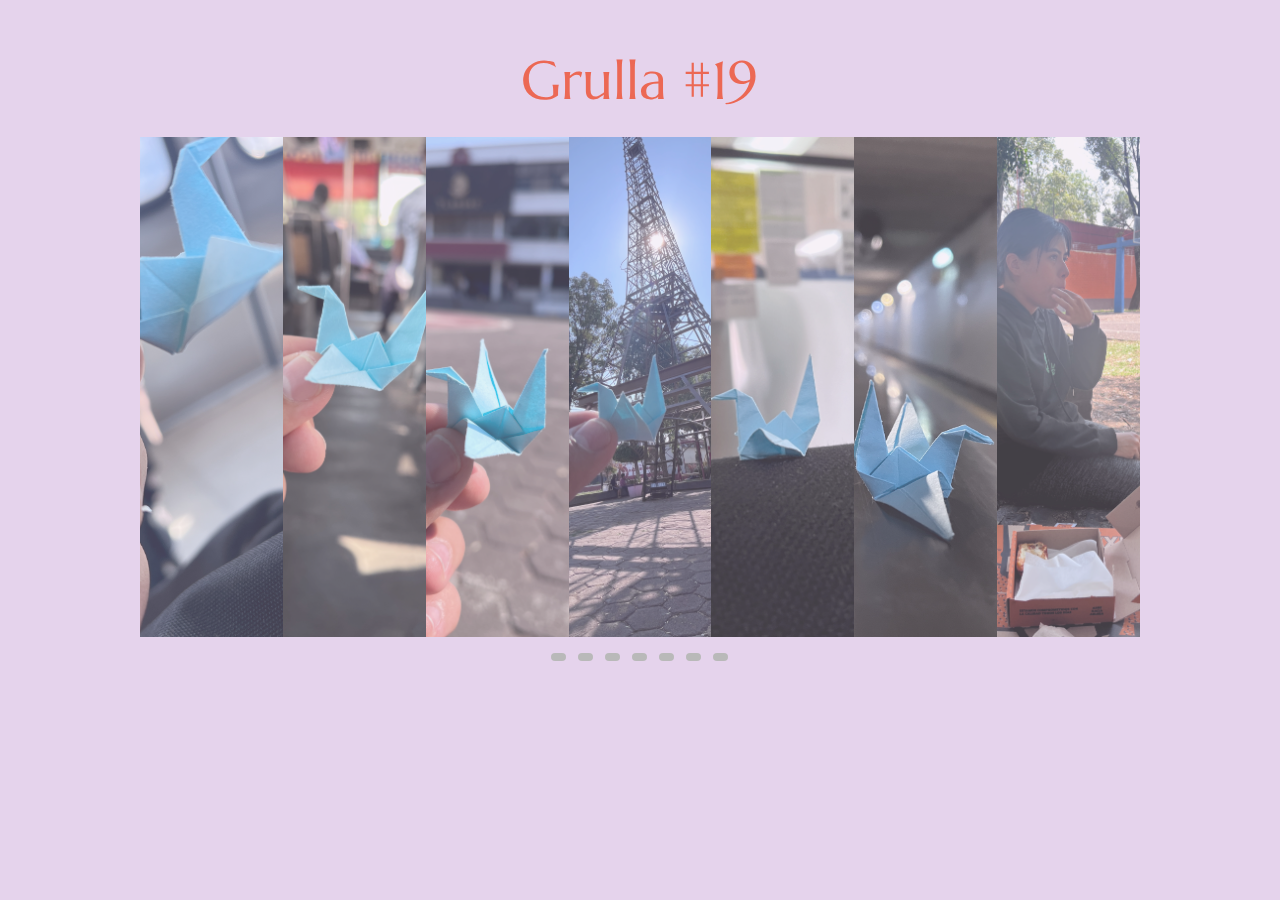
<file: grulla-19.html>
<!DOCTYPE html>
<html lang="en">
  <head>
    <meta charset="UTF-8" />
    <meta name="viewport" content="width=device-width, initial-scale=1.0" />
    <link
      href="https://cdn.jsdelivr.net/npm/bootstrap@5.3.3/dist/css/bootstrap.min.css"
      rel="stylesheet"
      integrity="sha384-QWTKZyjpPEjISv5WaRU9OFeRpok6YctnYmDr5pNlyT2bRjXh0JMhjY6hW+ALEwIH"
      crossorigin="anonymous"
    />
    <link rel="stylesheet" href="grulla.css" />
    <title>Grulla #19</title>
  </head>
  <body style="background: #d2b4de96">
    <div class="grulla">
      <svg
        version="1.1"
        id="Layer_2"
        xmlns="http://www.w3.org/2000/svg"
        xmlns:xlink="http://www.w3.org/1999/xlink"
        x="0px"
        y="0px"
        width="152.824px"
        height="98.723px"
        viewBox="0 0 152.824 98.723"
        enable-background="new 0 0 152.824 98.723"
        xml:space="preserve"
      >
        <path
          id="pulledtail"
          fill="#C3E6F9"
          stroke="#000000"
          d="M11.814,2.294 45.314,75.294 74.314,64.294"
        >
          <animate
            dur="1.4s"
            repeatCount="indefinite"
            attributeName="d"
            values="
	M11.814,2.294 45.314,75.294 74.314,64.294Z;
	M2.064,16.044 45.314,75.294 74.314,64.294Z;	
	M11.814,2.294 45.314,75.294 74.314,64.294Z;"
          />
        </path>
        <path
          id="body"
          fill="#C3E6F9"
          stroke="#000000"
          d="M74.314,29.794 109.814,68.794 45.314,75.294Z"
        />
        <path
          id="beak"
          fill="#C3E6F9"
          stroke="#000000"
          d="M135.314,14.294 140.814,26.794 128.314,17.794Z"
        >
          <animate
            dur="1.4s"
            repeatCount="indefinite"
            attributeName="d"
            values="
	M135.314,14.294 140.814,26.794 128.314,17.794Z;
	M149.865,27.685 152.038,41.168 142.209,29.308Z;	
	M135.314,14.294 140.814,26.794 128.314,17.794Z;"
          />
        </path>
        <path
          id="neck"
          fill="#C3E6F9"
          stroke="#000000"
          d="M128.064,13.794 135.939,13.794 109.814,68.794 66.601,73.149Z"
        >
          <animate
            dur="1.4s"
            repeatCount="indefinite"
            attributeName="d"
            values="
	M128.064,13.794 135.939,13.794 109.814,68.794 66.601,73.149Z;
	M142.064,26.794 149.939,26.794 109.814,68.794 66.601,73.149Z;	
	M128.064,13.794 135.939,13.794 109.814,68.794 66.601,73.149Z;"
          />
        </path>
        <path
          id="flappywing"
          fill="#C3E6F9"
          stroke="#000000"
          d="M41.314,62.794 98.814,31.794 129.814,97.794Z"
        >
          <animate
            dur="1.4s"
            repeatCount="indefinite"
            attributeName="d"
            values="
	M41.314,62.794 98.814,31.794 129.814,97.794Z;
	M41.314,62.794 98.814,47.544 110.814,26.794Z;
	M41.314,62.794 98.814,31.794 129.814,97.794Z;"
          />
          <animate
            dur="1.4s"
            repeatCount="indefinite"
            attributeName="fill"
            values="
	#C3E6F9;
	#C3E6F9;
	#C3E6F9;
	#FFFFFF;
	#444444;
	#FFFFFF;
	#C3E6F9;
	#C3E6F9;
	#C3E6F9;"
          />
        </path>
      </svg>
    </div>

    <div class="row">
      <div class="col-xs-1 col-sm-1 col-md-1 col-lg-1"></div>
      <div
        class="col-xs-10 col-sm-10 col-md-10 col-lg-10 mt-5 d-flex flex-column justify-content-center align-items-center"
      >
        <div class="title-gal">
          <h3>Grulla #19</h3>
        </div>
        <div class="sectionimg mt-3">
          <div id="img1">
            <p>
              Nuestra historia comienza con la grulla #19, que se encontraba en
              un viaje legendario para encontrar a la mujer más hermosa que
              existe en todos los universos posibles. Comenzó su travesía en el
              planeta Tierra, donde su radar marcaba una gran intensidad de
              hermosura. Así que decidió adentrarse en la vida cotidiana,
              empezando por el famosísimo metro de la CDMX.
            </p>
          </div>
          <div id="img2">
            <p>
              Siguiendo su camino, se dispuso a viajar en un transporte
              rudimentario llamado microbús. Mientras el microbús seguía su
              camino, la grulla pensaba en cómo sería esa mujer hermosa que
              tanto anhelaba encontrar: si acaso tenía pecas, unos ojos
              hermosos, un aroma tan peculiar que enamoraría a cualquier
              persona. De repente, la grulla se dio cuenta de que tenía que
              bajar del microbús. Tanto pensar en ella hizo que llegara a...
            </p>
          </div>
          <div id="img3">
            <p>
              La grulla ahora se encontraba en la delegación de Tláhuac, ya que,
              haciendo unas investigaciones, encontró que podía obtener
              información sobre esa chica en la delegación. Se dispuso a
              investigar, pasaron las horas y no pudo encontrar mucha
              información sobre la chica que buscaba. Así que se dispuso a volar
              sin rumbo fijo...
            </p>
          </div>
          <div id="img4">
            <p>
              Voló tanto que llegó a París, o al menos esa fue la impresión que
              el mundo le dio. Tomó un descanso y, mientras admiraba la belleza
              de la Torre Eiffel, de nuevo se puso a pensar en la chica que
              buscaba. Según su radar (que le proporcionaba otros datos), ella
              era única, muy dulce y con una sonrisa increíblemente hermosa. De
              nuevo emprendió su viaje porque no podía contener las ansias de
              poder encontrarla.
            </p>
          </div>
          <div id="img5">
            <p>
              La grulla se encontraba tan desorientada de todo lo que había
              pasado que llegó a una escuela pensando que ahí estaría, pero no
              fue así. Harto de que su radar no le daba las indicaciones
              correctas, se dejó llevar por lo que sentía, así que emprendió su
              viaje de nuevo, pero esta vez siguiendo sus emociones...
            </p>
          </div>
          <div id="img6">
            <p>
              Esta vez, la grulla se encontraba en el famosísimo metro de la
              CDMX. Ya se había cansado de volar, así que decidió ser llevada
              por las bandas transportadoras. Estando ahí, se puso a pensar de
              nuevo si en verdad existía esa chica tan hermosa, pero decidido a
              encontrarla...
            </p>
          </div>
          <div id="img7">
            <p>
              Al final de su largo viaje, pudo encontrarla: a esa chica hermosa,
              con unos ojos tan bonitos que podías ver el universo en ellos, una
              sonrisa tan encantadora que solo con verla te alegra el día, una
              risa tan sutil y una voz, una voz dulce. La grulla #19 encontró a
              la chica que tanto había buscado y se quedó ahí, con la chica más
              hermosa del universo.
            </p>
          </div>
        </div>

        <div class="indicadores">
          <div class="indica indicadorImg1" style="width: 15px"></div>
          <div class="indica indicadorImg2" style="width: 15px"></div>
          <div class="indica indicadorImg3" style="width: 15px"></div>
          <div class="indica indicadorImg4" style="width: 15px"></div>
          <div class="indica indicadorImg5" style="width: 15px"></div>
          <div class="indica indicadorImg6" style="width: 15px"></div>
          <div class="indica indicadorImg7" style="width: 15px"></div>
        </div>
      </div>
      <div class="col-xs-1 col-sm-1 col-md-1 col-lg-1"></div>
    </div>

    <script
      src="https://cdn.jsdelivr.net/npm/bootstrap@5.3.3/dist/js/bootstrap.bundle.min.js"
      integrity="sha384-YvpcrYf0tY3lHB60NNkmXc5s9fDVZLESaAA55NDzOxhy9GkcIdslK1eN7N6jIeHz"
      crossorigin="anonymous"
    ></script>
    <script
      src="https://code.jquery.com/jquery-3.7.1.min.js"
      integrity="sha256-/JqT3SQfawRcv/BIHPThkBvs0OEvtFFmqPF/lYI/Cxo="
      crossorigin="anonymous"
    ></script>
    <script src="grulla.js
    "></script>
  </body>
</html>
</file>
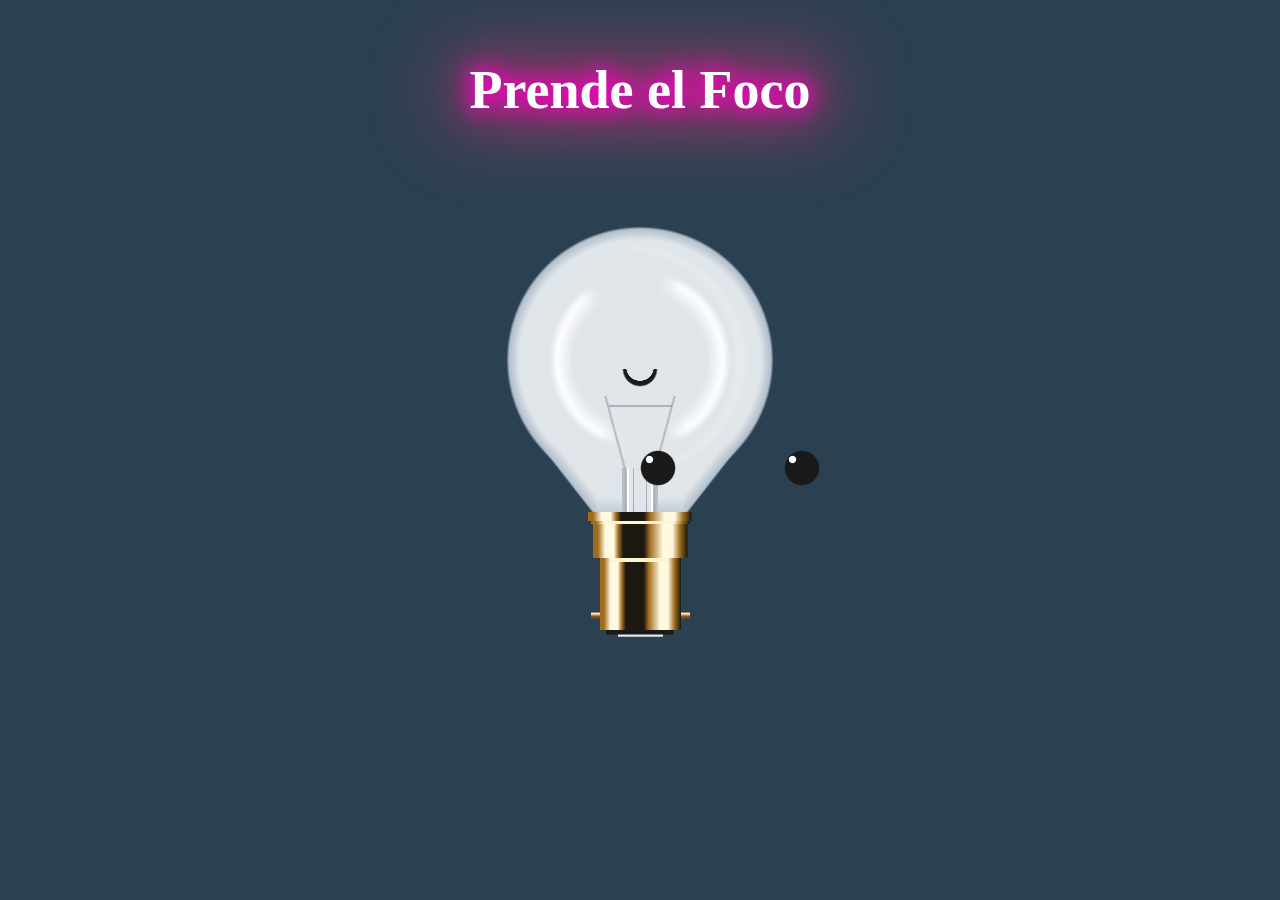
<file: luz/luz.html>
<!DOCTYPE html>
<html lang="en">
<head>
    <meta charset="UTF-8">
    <meta name="viewport" content="width=device-width, initial-scale=1.0">
    <link rel="stylesheet" href="luz.css">
    <title>Luz</title>
</head>
<body>
    <h1 class="neon" data-text="Prende el Foco">Prende el Foco</h1>
</body>
</html>
</file>
<file: grulla.css>
@import url('https://fonts.googleapis.com/css2?family=Marcellus&display=swap');

* {
    margin: 0;
    padding: 0;
    overflow-y: hidden;
    overflow-X: hidden;
}

/* -------------------------------------------------Galeria----------------------------------- */

.title-gal h3 {

    text-align: left;
    font-family: "Marcellus", serif;
    font-size: 54px;
    color: #EC6854;
}

.sectionimg {
    display: flex;
    width: 1000px;
    height: 500px;
    background-color: transparent;
}

.sectionimg #img1 {
    background: url('img/uno.JPG');

}

.sectionimg #img2 {
    background: url('img/dos.JPG');
}

.sectionimg #img3 {
    background: url('img/tres.JPG');
}

.sectionimg #img4 {
    background: url('img/cuatro.JPG');
}

.sectionimg #img5 {
    background: url('img/cinco.JPG');
}

.sectionimg #img6 {
    background: url('img/seis.JPG');
}

.sectionimg #img7 {
    background: url('img/siete.JPG');
}

.sectionimg #img1,
.sectionimg #img2,
.sectionimg #img3,
.sectionimg #img4,
.sectionimg #img5,
.sectionimg #img6,
.sectionimg #img7 {
    width: 0px;
    flex-grow: 1;
    object-fit: cover;
    opacity: .7;
    transition: .5s ease;
    background-position: center;
    background-size: cover;
    background-repeat: no-repeat;
    display: flex;
    justify-content: center;
    align-items: center;
}

.sectionimg #img1 p,
.sectionimg #img2 p,
.sectionimg #img3 p,
.sectionimg #img4 p,
.sectionimg #img5 p,
.sectionimg #img6 p,
.sectionimg #img7 p {
    color: white;
    text-align: center;
    font-size: 20px;
    font-family: "Marcellus", serif;
    display: none
}

.sectionimg #img1:hover,
.sectionimg #img2:hover,
.sectionimg #img3:hover,
.sectionimg #img4:hover,
.sectionimg #img5:hover,
.sectionimg #img6:hover,
.sectionimg #img7:hover {
    width: 300px;
    opacity: 1;
    filter: contrast(120%);
    margin: 10px;
    box-shadow: 0px 12px 20px #0000004D;

}

.sectionimg #img1:hover p,
.sectionimg #img2:hover p,
.sectionimg #img3:hover p,
.sectionimg #img4:hover p,
.sectionimg #img5:hover p,
.sectionimg #img6:hover p,
.sectionimg #img7:hover p {
    display: block;
    animation: mostrar .5s ease-in-out;
    background: #00000073;

}

.hov p {
    display: none;
    animation: mostrar 0.5s forwards;
}

@keyframes mostrar {
    to {
        background: #00000073;
        opacity: 1;
    }

    from {
        background: transparent;
        opacity: .5;
    }
}

.hov {
    width: 300px !important;
    opacity: 1 !important;
    filter: contrast(120%);
    margin: 10px;
    box-shadow: 0px 12px 20px #0000004D;
}

.indicadores {
    display: flex;
    margin: 10px;
}

.indica {
    width: 15px;
    height: 8px;
    background: #B9B9B9 0% 0% no-repeat padding-box;
    border-radius: 8px;
    margin: 6px;
    cursor: pointer;
    transition: .5s ease;
}

.activeI {
    background: #FCC417 0% 0% no-repeat padding-box;
    border-radius: 8px;
    opacity: 1;
    width: 60px;
    height: 8px;
    transition: .5s ease;
}

@media screen and (max-width:991px) {
    .sectionimg {
        width: 600px;
    }
}

@media screen and (max-width:768px) {
    .sectionimg {
        width: 600px;
    }
}

@media screen and (max-width:468px) {
    .sectionimg {
        width: 350px;
        height: 350px;
    }

    .title-gal h3 {
        font-size: 30px;
    }

    .sectionimg #img1 p,
    .sectionimg #img2 p,
    .sectionimg #img3 p,
    .sectionimg #img4 p,
    .sectionimg #img5 p,
    .sectionimg #img6 p,
    .sectionimg #img7 p {
        font-size: 15px;
    }

}

/* ----------------------------------------- */
.grulla {
    display: flex;
    justify-content: center;
    align-items: center;
    height: 100vh;
    position: absolute;
    transform: translate(-50%, -50%);
    top: 50%;
    left: 50%;
    z-index: 2;
    background: #d2b4de96;
    width: 100%;
    height: 100vh;
    display: none;
}
</file>
<file: luz/luz.css>
:root {
    --unit: 1vmin;
    --bulb--one: hsla(210, 20%, 90%, 1);
    --bulb--two: hsla(210, 20%, 75%, 1);
    --bulb--three: hsla(210, 0%, 100%, 1);
    --bulb--four: hsla(210, 10%, 50%, 0.5);
    --cap--one: hsl(36, 22%, 9%);
    --cap--two: hsl(33, 74%, 28%);
    --cap--three: hsl(36, 69%, 37%);
    --cap--four: hsl(48, 100%, 94%);
    --cap--five: hsl(48, 100%, 90%);
    --connector: hsl(0, 0%, 90%);
    --pupil: hsl(0, 0%, 100%);
    --feature: hsl(0, 0%, 10%);
    --glow: transparent;
  }
  
  html {
    font-size: var(--unit);
  }
  
  body {
    margin: 0;
    padding: 0;
    cursor: pointer;
    background-color: hsl(205, 30%, 24%);
  }
  
  /* body:after {
    display: none;
  } */
  
  body:before {
    --filament--left: linear-gradient(75deg, transparent 0 48%, var(--bulb--four), transparent 52% 100%) 13.25em 22em / 8em 8em;
    --filament--right: linear-gradient(-75deg, transparent 0 48%, var(--bulb--four), transparent 52% 100%) 18.75em 22em / 8em 8em;
    --filament--wire: linear-gradient(var(--bulb--four), var(--bulb--four)) 50% 23em / 7em 0.25em;
    --filament--body: linear-gradient(90deg, var(--bulb--two) 5%, var(--bulb--four) 10% 12%, var(--bulb--three) 15% 18% , var(--bulb--one) 20% 30%, var(--bulb--four) 30% 34%, var(--bulb--one) 34% 66%, var(--bulb--four) 66% 70%, var(--bulb--one) 70% 80%, var(--bulb--three) 82% 85%, var(--bulb--four) 88% 90%, var(--bulb--two) 95%) 50% 30em / 4em 6em;
    --bulb--glow: radial-gradient(var(--glow) 0 40%, transparent 60% 89%) 50% -3em / 42em 42em;
    --bulb--main: radial-gradient(var(--bulb--one) 0 45%, var(--bulb--two) 49%, transparent 50% 100%) 50% -3em / 42em 42em;
    --bulb-bottom--right: linear-gradient(128deg, var(--bulb--one) 0 36%, var(--bulb--two) 48%, transparent 50% 100%) 23.65em 28em / 8em 8em;
    --bulb-bottom--left: linear-gradient(-128deg, var(--bulb--one) 0 36%, var(--bulb--two) 48%, transparent 50% 100%) 8.35em 28em / 8em 8em;
    --bulb-bottom--center: linear-gradient(var(--bulb--one) 0 65%, var(--bulb--two) 98% 100%) 50% 28em / 9.5em 8em;
    --bulb-shine--central: radial-gradient(var(--bulb--three)0 50%, transparent 55% 100%) 50% 5em / 26em 26em;
    --bulb-shine--central-cover: radial-gradient(var(--bulb--one)0 44%, transparent 55% 100%) 50% 6em / 24em 24em;
    --bulb-shine--clip-top-right: linear-gradient(120deg, var(--bulb--one) 0 39%, transparent 60% 100%) 18em 8em / 8em 8em;
    --bulb-shine--clip-top-left: linear-gradient(-120deg, var(--bulb--one) 0 39%, transparent 60% 100%) 11em 8em / 8em 8em;
    --bulb-shine--clip-bottom-right: linear-gradient(60deg, var(--bulb--one) 0 39%, transparent 60% 100%) 19em 20em / 8em 8em;
    --bulb-shine--clip-bottom-left: linear-gradient(-60deg, var(--bulb--one) 0 39%, transparent 60% 100%) 14em 20em / 8em 8em;
    --bulb-shine--right: radial-gradient(circle at 0 50%, var(--bulb--three) 0% 40%, transparent 47% 100%) 19em -1em / 20em 38em;
    --bulb-shine--right-cover: radial-gradient(circle at 0 50%, var(--bulb--one) 0% 42%, transparent 48% 100%) 18.5em -2em / 20em 40em;
    --mouth: radial-gradient(circle at 50% 0, var(--feature) 0 50%, transparent 55% 100%) 50% 19em / 6em 2em;
    --mouth--cap: radial-gradient(circle at 50% 0, var(--bulb--one) 0 42%, transparent 43% 100%) 50% 18.75em / 6em 2em;
    --cap--top: linear-gradient(90deg, var(--cap--three) 5%, var(--cap--four) 13% 22%, var(--cap--three), var(--cap--one) 32% 54%, var(--cap--three) 60%, var(--cap--four) 74% 84%, var(--cap--three), var(--cap--one)) 50% 63.5% / 11.5em 1em;
    --cap--highlight: linear-gradient(90deg, var(--cap--three) 5%, var(--cap--five) 13% 84%, var(--cap--three), var(--cap--one)) 50% 64.5% / 11em 0.45em;
    --cap--highlight-two: linear-gradient(90deg, var(--cap--three) 5%, var(--cap--five) 13% 84%, var(--cap--three), var(--cap--one)) 50% 72% / 9em 0.45em;
    --cap--top-body: linear-gradient(90deg, var(--cap--three) 5%, var(--cap--four) 13% 22%, var(--cap--three), var(--cap--one) 32% 54%, var(--cap--three) 60%, var(--cap--four) 74% 84%, var(--cap--three), var(--cap--one)) 50% 35em / 10.5em 5em;
    --cap--main: linear-gradient(90deg, var(--cap--three) 5%, var(--cap--four) 13% 22%, var(--cap--three), var(--cap--one) 32% 54%, var(--cap--three) 60%, var(--cap--four) 74% 84%, var(--cap--three), var(--cap--one)) 50% 35em / 9em 13em;
    --cap--bayonet: linear-gradient(180deg, var(--cap--one) 5%, var(--cap--four) 10% 20%, var(--cap--two) 70% 100%) 50% 46em / 11em 0.75em;
    --cap--bottom: linear-gradient(var(--feature), var(--feature)) 50% 47em / 7.5em 1.5em;
    --cap--connector: linear-gradient(var(--connector), var(--connector)) 50% 47em / 5em 1.75em;
    content: '';
    height: 56em;
    width: 40em;
    background-color: hsla(180, 20%, 20%, 0.5);
    position: absolute;
    top: 50%;
    left: 50%;
    transform: translate(-50%, -50%);
    /* opacity: 0.5; */
    background:
      var(--mouth--cap),
      var(--mouth),
      var(--cap--top),
      var(--cap--highlight),
      var(--cap--top-body),
      var(--cap--highlight-two),
      var(--cap--main),
      var(--cap--bayonet),
      var(--cap--bottom),
      var(--cap--connector),
      var(--filament--left),
      var(--filament--wire),
      var(--filament--right),
      var(--filament--body),
      var(--bulb-shine--clip-top-right),
      var(--bulb-shine--clip-top-left),
      var(--bulb-shine--clip-bottom-right),
      var(--bulb-shine--clip-bottom-left),
      var(--bulb-shine--central-cover),
      var(--bulb-shine--central),
      var(--bulb-shine--right-cover),
      var(--bulb-shine--right),
      var(--bulb-bottom--center),
      var(--bulb-bottom--left),
      var(--bulb-bottom--right),
      var(--bulb--main),
      var(--bulb--glow);
    background-repeat: no-repeat;
  }
  
  body:after {
    --eye--left: radial-gradient(var(--feature) 0 65%, transparent 70% 100%) 0em 0em / 4em 4em;
    --eye--right: radial-gradient(var(--feature) 0 65%, transparent 70% 100%) 100% 0em / 4em 4em;
    --pupil--left: radial-gradient(var(--pupil) 0 50%, transparent 65% 100%) 0.6em 0.6em / 1em 1em;
    --pupil--right: radial-gradient(var(--pupil) 0 50%, transparent 65% 100%) 16.4em 0.6em / 1em 1em;
    content: '';
    height: 4em;
    width: 20em;
    background:
      var(--pupil--left),
      var(--pupil--right),
      var(--eye--left),
      var(--eye--right);
    background-repeat: no-repeat;
    top: 50%;
    left: 50%;
    position: absolute;
    animation: blink 5s infinite linear;
  }
  
  @keyframes blink {
    0%, 49%, 51%, 54%, 100% {
      transform: translate(-50%, -300%) scaleY(1);
    }
    50%, 52% {
      transform: translate(-50%, -300%) scaleY(0);
    }
  }
  
  /* Activate light bulb */
  body:active:before {
    --glow: hsl(298, 86%, 85%);
    --bulb--one: hsl(300, 100%, 96%);
    --bulb--two: hsl(314, 100%, 95%);
    --bulb--three: hsl(0, 0%, 100%);
    --bulb--four: hsl(315, 71%, 88%);
  }
  
  .neon{
    position:absolute;
    top:10%;
    left:50%;
    transform:translate(-50%,-50%);
    margin:0;
    padding:0 20px;
    font-size:6em;
    color:#fff;
    text-shadow:0 0 20px #ff00f3;
    
  }
  .neon:after{
    content:attr(data-text);
    position:absolute;
    top:0;
    left:0;
    padding: 0 20px;
    z-index:-1;
    color:#ff005b;
    filter:blur(15px);
  }
  .neon:before{
    content:'';
    position:absolute;
    top:0;
    left:0;
    width:100%;
    height:100%;
    background:#fe3a80;
    z-index:-2;
    opacity:.5;
    filter:blur(40px);
    
  }
</file>
